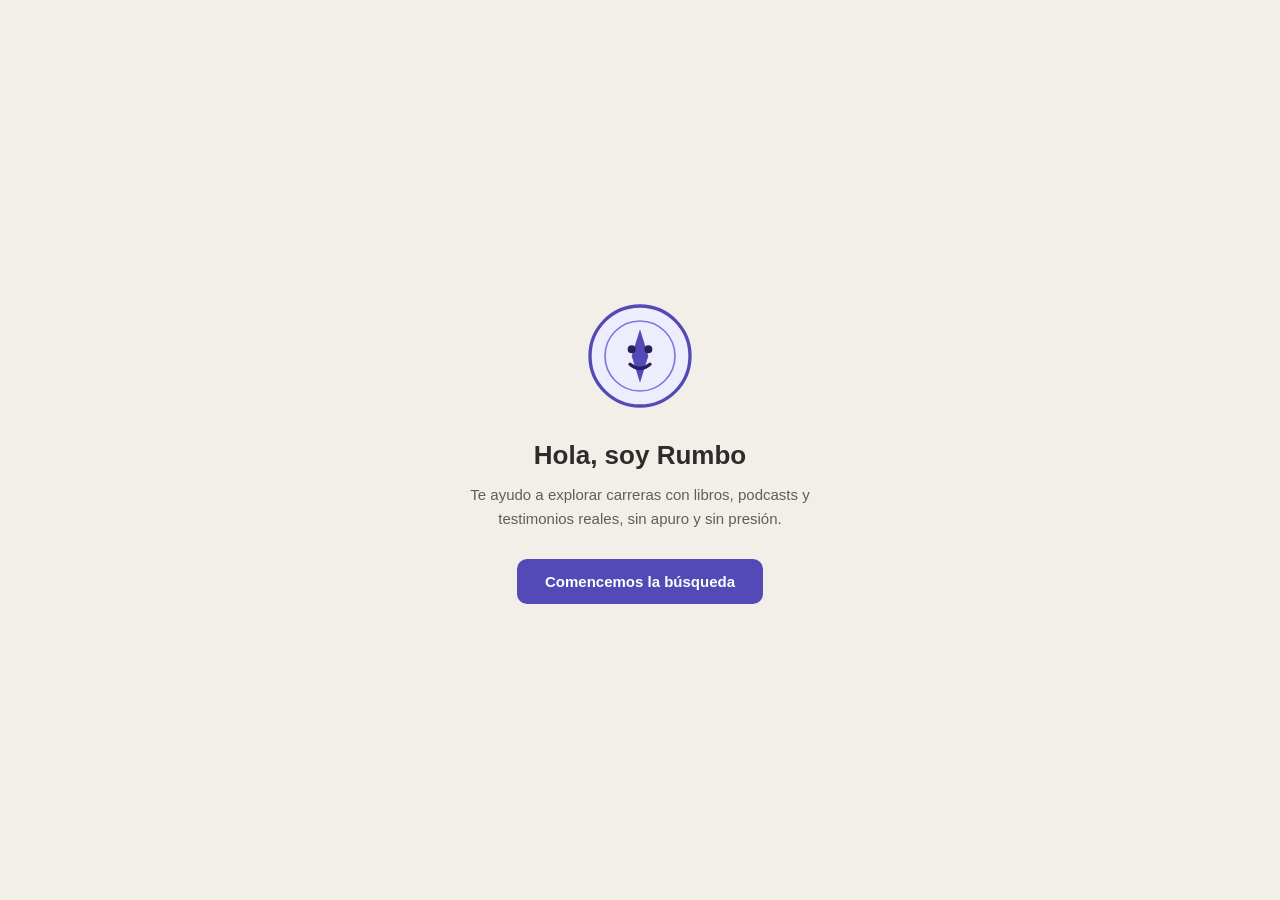
<file: index.html>
<!DOCTYPE html>
<html lang="es">
<head>
<meta charset="UTF-8">
<!-- Google tag (gtag.js) -->
<script async src="https://www.googletagmanager.com/gtag/js?id=G-0WVG27QXDW"></script>
<script>
  window.dataLayer = window.dataLayer || [];
  function gtag(){dataLayer.push(arguments);}
  gtag('js', new Date());

  gtag('config', 'G-0WVG27QXDW');
</script>
<meta name="viewport" content="width=device-width, initial-scale=1.0">
<title>Destinal</title>
<link rel="stylesheet" href="style.css">
</head>
<body>

  <main class="bienvenida">

    <svg width="120" height="120" viewBox="0 0 72 72" class="rumbo-grande">
      <circle cx="36" cy="36" r="30" fill="#EEEDFE" stroke="#534AB7" stroke-width="2"/>
      <circle cx="36" cy="36" r="21" fill="none" stroke="#7F77DD" stroke-width="1"/>
      <polygon points="36,20 41,36 36,52 31,36" fill="#534AB7"/>
      <circle cx="31" cy="32" r="2.4" fill="#26215C"/>
      <circle cx="41" cy="32" r="2.4" fill="#26215C"/>
      <path d="M30 41 Q36 46 42 41" stroke="#26215C" stroke-width="2" fill="none" stroke-linecap="round"/>
    </svg>

    <h1>Hola, soy Rumbo</h1>
    <p class="subtitulo">Te ayudo a explorar carreras con libros, podcasts y testimonios reales, sin apuro y sin presión.</p>

    <a href="buscador.html" class="boton-principal">Comencemos la búsqueda</a>

  </main>

</body>
</html>
</file>
<file: style.css>
* {
  box-sizing: border-box;
}

body {
  margin: 0;
  font-family: -apple-system, "Segoe UI", Roboto, Arial, sans-serif;
  background: #F1EFE8;
  color: #2C2C2A;
}

.container {
  max-width: 1100px;
  margin: 0 auto;
  padding: 20px 40px 60px;
}

.topbar {
  max-width: 1100px;
  margin: 0 auto;
  display: flex;
  align-items: center;
  justify-content: space-between;
  padding: 20px 40px 0;
}

.brand {
  display: flex;
  align-items: center;
  gap: 8px;
}

.brand-name {
  font-size: 16px;
  font-weight: 600;
}

.topbar-icons {
  display: flex;
  align-items: center;
  gap: 16px;
}

.avatar {
  width: 32px;
  height: 32px;
  border-radius: 50%;
  background: #E6F1FB;
  color: #185FA5;
  display: flex;
  align-items: center;
  justify-content: center;
  font-size: 13px;
  font-weight: 600;
}

.rumbo-card {
  background: #FFFFFF;
  border: 1px solid #D3D1C7;
  border-radius: 12px;
  padding: 16px;
  display: flex;
  align-items: center;
  gap: 14px;
  margin-bottom: 16px;
}

.rumbo-card p {
  margin: 0;
  font-size: 14px;
}

.search-box {
  margin-bottom: 14px;
}

.search-box input {
  width: 100%;
  padding: 10px 14px;
  border-radius: 8px;
  border: 1px solid #D3D1C7;
  font-size: 14px;
}

.chips {
  display: flex;
  gap: 8px;
  flex-wrap: wrap;
  margin-bottom: 20px;
}

.chip {
  background: #FFFFFF;
  border: 1px solid #D3D1C7;
  color: #5F5E5A;
  font-size: 12px;
  padding: 6px 14px;
  border-radius: 8px;
  cursor: pointer;
}

.chip-activo {
  background: #E6F1FB;
  color: #185FA5;
  border-color: #E6F1FB;
}

.section-label {
  font-size: 13px;
  color: #5F5E5A;
  margin: 0 0 10px;
}

.grid {
  display: grid;
  grid-template-columns: repeat(auto-fill, minmax(220px, 1fr));
  gap: 16px;
}

.card {
  background: #FFFFFF;
  border: 1px solid #D3D1C7;
  border-radius: 12px;
  padding: 14px;
  cursor: pointer;
  transition: border-color 0.15s;
}

.card:hover {
  border-color: #888780;
}

.card-icono {
  width: 28px;
  height: 28px;
  object-fit: contain;
}

.card h3 {
  font-size: 14px;
  font-weight: 600;
  margin: 10px 0 2px;
}

.card p {
  font-size: 12px;
  color: #888780;
  margin: 0;
}

.bienvenida {
  min-height: 100vh;
  display: flex;
  flex-direction: column;
  align-items: center;
  justify-content: center;
  text-align: center;
  padding: 40px 20px;
}

.rumbo-grande {
  margin-bottom: 24px;
}

.bienvenida h1 {
  font-size: 26px;
  font-weight: 600;
  margin: 0 0 12px;
  color: #2C2C2A;
}

.subtitulo {
  font-size: 15px;
  color: #5F5E5A;
  max-width: 360px;
  line-height: 1.6;
  margin: 0 0 28px;
}

.boton-principal {
  background: #534AB7;
  color: #FFFFFF;
  font-size: 15px;
  font-weight: 600;
  padding: 14px 28px;
  border-radius: 10px;
  text-decoration: none;
  display: inline-block;
  transition: background 0.15s;
}

.boton-principal:hover {
  background: #3C3489;
}

.volver {
  display: inline-block;
  font-size: 13px;
  color: #5F5E5A;
  text-decoration: none;
  margin-bottom: 16px;
}

.ficha-hero {
  display: flex;
  align-items: flex-start;
  gap: 16px;
  margin-bottom: 24px;
}

.ficha-icono {
  width: 56px;
  height: 56px;
  object-fit: contain;
  flex-shrink: 0;
}

.ficha-hero h1 {
  font-size: 22px;
  margin: 0 0 8px;
}

.ficha-resumen {
  font-size: 14px;
  color: #5F5E5A;
  line-height: 1.6;
  margin: 0;
}

.ficha-bloque {
  background: #FFFFFF;
  border: 1px solid #D3D1C7;
  border-radius: 12px;
  padding: 18px;
  margin-bottom: 16px;
}

.ficha-bloque h2 {
  font-size: 15px;
  margin: 0 0 10px;
}

.ficha-bloque p {
  font-size: 14px;
  color: #5F5E5A;
  line-height: 1.6;
  margin: 0;
}

.vacio {
  font-style: italic;
  color: #A8A69E;
}

.lista-podcasts {
  display: grid;
  grid-template-columns: repeat(auto-fill, minmax(260px, 1fr));
  gap: 16px;
}

.tarjeta-podcast h3, .tarjeta-libro h3 {
  font-size: 13px;
  margin: 8px 0 4px;
}

.tarjeta-podcast p, .tarjeta-libro p {
  font-size: 12px;
}

.video-envoltura {
  position: relative;
  padding-bottom: 56%;
  height: 0;
  overflow: hidden;
  border-radius: 8px;
}

.video-envoltura iframe {
  position: absolute;
  top: 0;
  left: 0;
  width: 100%;
  height: 100%;
  border: 0;
}

.lista-libros {
  display: grid;
  grid-template-columns: repeat(auto-fill, minmax(220px, 1fr));
  gap: 16px;
}

.tarjeta-libro {
  background: #F1EFE8;
  border-radius: 8px;
  padding: 12px;
}

.libro-autor {
  font-size: 12px;
  color: #888780;
  font-style: italic;
}

.tarjeta-resena {
  background: #F1EFE8;
  border-radius: 8px;
  padding: 14px;
  margin-bottom: 10px;
}

.resena-texto {
  font-size: 13px;
  color: #2C2C2A;
  margin: 0 0 6px;
}

.resena-autor {
  font-size: 12px;
  color: #888780;
  margin: 0;
}

@media (max-width: 480px) {
  .ficha-hero {
    flex-direction: column;
    align-items: center;
    text-align: center;
  }
}

.menu-categorias {
  display: grid;
  grid-template-columns: repeat(auto-fill, minmax(180px, 1fr));
  gap: 14px;
  margin-top: 20px;
}

.casilla-categoria {
  background: #FFFFFF;
  border: 1px solid #D3D1C7;
  border-radius: 12px;
  padding: 20px 12px;
  display: flex;
  flex-direction: column;
  align-items: center;
  text-align: center;
  gap: 8px;
  cursor: pointer;
  transition: border-color 0.15s, transform 0.1s;
}

.casilla-categoria:hover {
  border-color: #534AB7;
  transform: translateY(-2px);
}

.casilla-icono {
  font-size: 26px;
}

.casilla-nombre {
  font-size: 13px;
  font-weight: 500;
  color: #2C2C2A;
}

.panel-categoria {
  margin-top: 20px;
}

.volver-menu {
  background: none;
  border: none;
  color: #534AB7;
  font-size: 13px;
  cursor: pointer;
  padding: 0;
  margin-bottom: 16px;
}

.panel-contenido h2 {
  font-size: 18px;
  margin: 0 0 14px;
}

.subtitulo-panel {
  font-size: 14px;
  margin: 16px 0 6px;
}

.tarjeta-famoso {
  background: #FFFFFF;
  border: 1px solid #D3D1C7;
  border-radius: 12px;
  padding: 16px;
  margin-bottom: 12px;
}

.tarjeta-famoso h3 {
  font-size: 15px;
  margin: 0 0 4px;
}

.tarjeta-famoso p {
  font-size: 13px;
  color: #5F5E5A;
  margin: 4px 0;
}

.resena-destacada {
  font-style: italic;
  color: #534AB7 !important;
}

.tarjeta-minijuego {
  background: #FFFFFF;
  border: 1px solid #D3D1C7;
  border-radius: 12px;
  padding: 18px;
  margin-bottom: 14px;
}

.tarjeta-minijuego h3 {
  font-size: 15px;
  margin: 0 0 8px;
}

.tarjeta-minijuego p {
  font-size: 13px;
  color: #5F5E5A;
}

.opciones-minijuego {
  display: flex;
  flex-direction: column;
  gap: 8px;
  margin: 12px 0;
}

.opcion-minijuego {
  background: #F1EFE8;
  border: 1px solid #D3D1C7;
  border-radius: 8px;
  padding: 10px 12px;
  font-size: 13px;
  text-align: left;
  cursor: pointer;
}

.opcion-minijuego:hover {
  border-color: #534AB7;
}

.resultado-minijuego {
  font-size: 13px;
  font-weight: 500;
  margin-top: 8px;
}

.grid-famosos {
  display: flex;
  flex-wrap: wrap;
  gap: 16px;
}

.tarjeta-famoso {
  background: #FFFFFF;
  border: 1px solid #D3D1C7;
  border-radius: 12px;
  padding: 14px;
  text-align: center;
  width: 180px;
}

.imagen-famoso {
  width: 100%;
  height: 220px;
  object-fit: cover;
  border-radius: 8px;
  margin-bottom: 10px;
}

.boton-conozcamos {
  background: #534AB7;
  color: #FFFFFF;
  border: none;
  border-radius: 8px;
  padding: 8px 16px;
  font-size: 13px;
  font-weight: 500;
  cursor: pointer;
  margin-top: 6px;
}

.boton-conozcamos:hover {
  background: #3C3489;
}

.info-famoso {
  text-align: left;
  margin-top: 12px;
}
</file>
